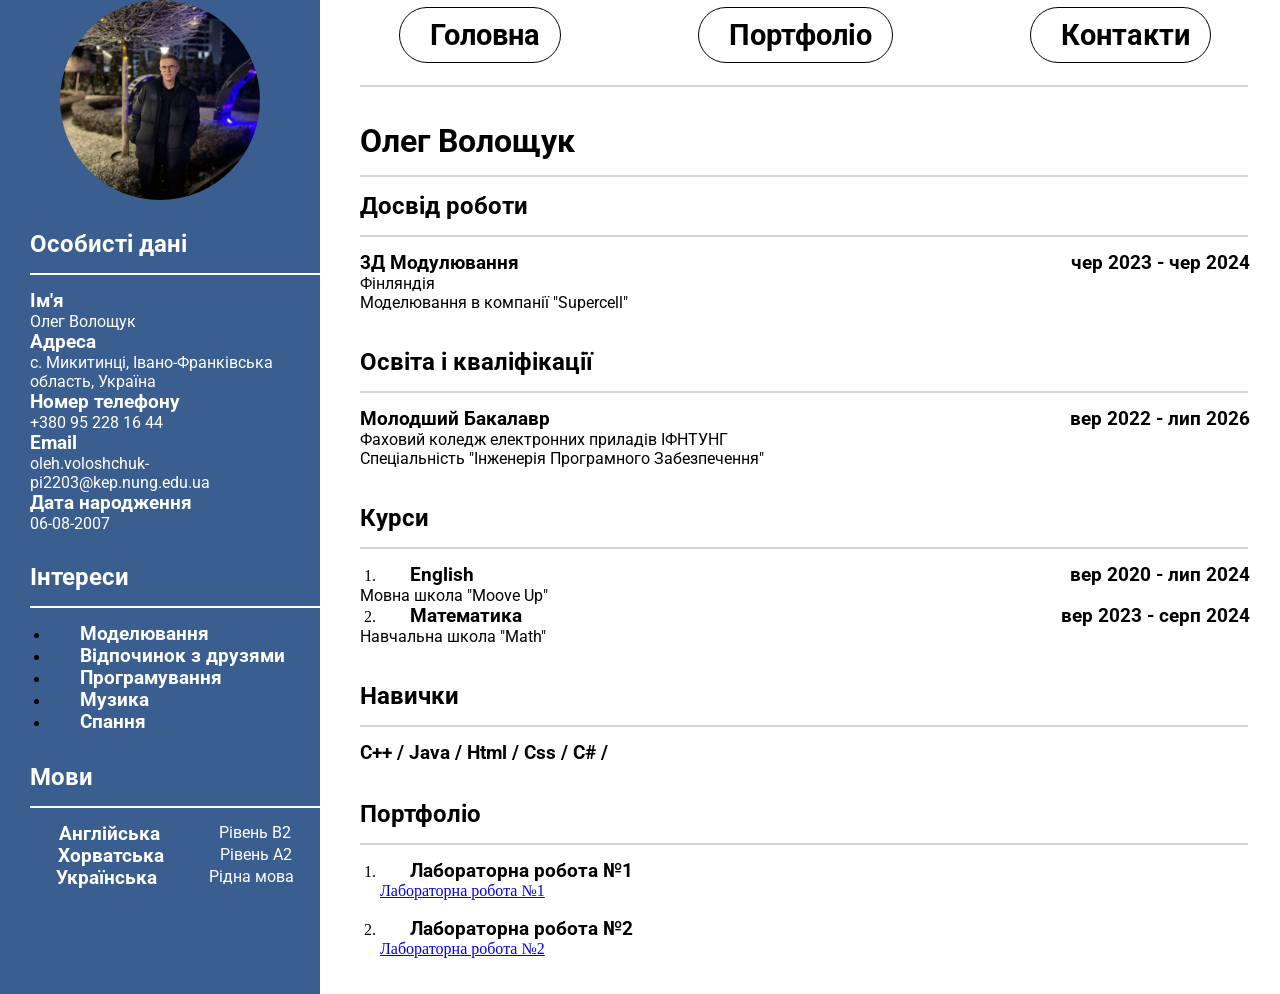
<file: index.html>
<!DOCTYPE html>
<html lang="uk">
    <head>
        <meta charset="UTF-8">
        <meta name="viewport" content="width=device-width, initial-scale=1.0">
        <link rel="stylesheet" href="style.css">
        <link rel="preconnect" href="https://fonts.googleapis.com">
        <link rel="preconnect" href="https://fonts.gstatic.com" crossorigin>
        <link href="https://fonts.googleapis.com/css2?family=Roboto:ital,wght@0,300;1,300&display=swap" rel="stylesheet">
        <title>Резюме</title>
    </head>
    <body>
        <div class="container-page">
            <div class="sidebar-left">
                <div class="photo-main">
                    <img src="me.jpg" alt="Моє фото">
                </div>
                <div class="details-info">
                    <h2 class="text-header">Особисті дані</h2>
                    <div class="separator"></div>
                    <h3>Ім'я</h3>
                    <p>Олег Волощук</p>
                    <h3>Адреса</h3>
                    <p>с. Микитинці, Івано-Франківська область, Україна</p>
                    <h3>Номер телефону</h3>
                    <p>+380 95 228 16 44</p>
                    <h3>Email</h3>
                    <p>oleh.voloshchuk-pi2203@kep.nung.edu.ua</p>
                    <h3>Дата народження</h3>
                    <p>06-08-2007</p>
                </div>
                <div class="interests-section">
                    <h2 class="text-header">Інтереси</h2>
                    <div class="separator"></div>
                    <ul>
                        <li><h3>Моделювання</h3></li>
                        <li><h3>Відпочинок з друзями</h3></li>
                        <li><h3>Програмування</h3></li>
                        <li><h3>Музика</h3></li>
                        <li><h3>Спання</h3></li>
                    </ul>
                </div>
                <div class="languages-section">
                    <h2 class="text-header">Мови</h2>
                    <div class="separator"></div>
                    <div class="lang-text-box">
                        <div class="lang-item">
                            <h3>Англійська</h3>
                            <p>Рівень B2</p>
                        </div>
                        <div class="lang-item">
                            <h3>Хорватська</h3>
                            <p>Рівень А2</p>
                        </div>
                        <div class="lang-item">
                            <h3>Українська</h3>
                            <p>Рідна мова</p>
                        </div>
                        <br>
                        <br>
                    </div>
                </div>    
            </div>
            <div class="main-content">
                <nav class="navbar">
                    <a href=""><button><h3>Головна</h3></button></a>
                    <a href=""><button><h3>Портфоліо</h3></button></a>
                    <a href=""><button><h3>Контакти</h3></button></a>
                </nav>
                <div class="separator"></div>
                <h1>Олег Волощук</h1>
                <div class="separator"></div>
                <div class="experience-section">
                    <h2>Досвід роботи</h2>
                    <div class="separator"></div>
                    <div class="exp-text">
                        <h3>3Д Модулювання</h3>
                        <h3>чер 2023 - чер 2024</h3>
                    </div>
                    <p>Фінляндія</p>
                    <p>Моделювання в компанії "Supercell"</p>
                </div>
                <br>
                <br>
                <div class="education-section">
                    <h2>Освіта і кваліфікації</h2>
                    <div class="separator"></div>
                    <div class="edu-text">
                        <h3>Молодший Бакалавр</h3>
                        <h3>вер 2022 - лип 2026</h3>
                    </div>
                    <p>Фаховий коледж електронних приладів ІФНТУНГ</p>
                    <p>Спеціальність "Інженерія Програмного Забезпечення"</p>
                </div>
                <br>
                <br>
                <div class="courses-section">
                    <h2>Курси</h2>
                    <div class="separator"></div>
                    <div class="course-text">
                        <ol>
                            <li><h3>English</h3></li>
                        </ol>
                        <h3>вер 2020 - лип 2024</h3>
                    </div>
                    <p>Мовна школа "Moove Up"</p>
                    <div class="course-text">
                        <ol start="2">
                            <li>
                                <h3>Математика</h3>
                            </li>
                        </ol>
                        <h3>вер 2023 - серп 2024</h3>
                    </div>
                    <p>Навчальна школа "Math"</p>
                </div>
                <br>
                <br>

                <div class="skills-section">
                    <h2>Навички</h2>
                    <div class="separator"></div>
                    <div class="skill-text">
                        <h3>C++ / Java / Html / Css / C# / </h3>
                    </div>
                </div>
                
                <br>
                <br>
                <div class="courses-section">
                    <h2>Портфоліо</h2>
                    <div class="separator"></div>
                    <div class="course-text">
                        <ol>
                            <li><h3>Лабораторна робота №1</h3></li>
                            <a href="LR_1.html">Лабораторна робота №1</a>
                            <br>
                            <br>
                        </ol>
                    </div>
                    <div class="course-text">
                        <ol start="2">
                            <li>
                                <h3>Лабораторна робота №2</h3>
                                <a href="index.html">Лабораторна робота №2</a>
                            </li>
                        </ol>
                    </div>
                </div>
                <br>
                <br>
            </div>
        </div>
    </body>
</html>
</file>
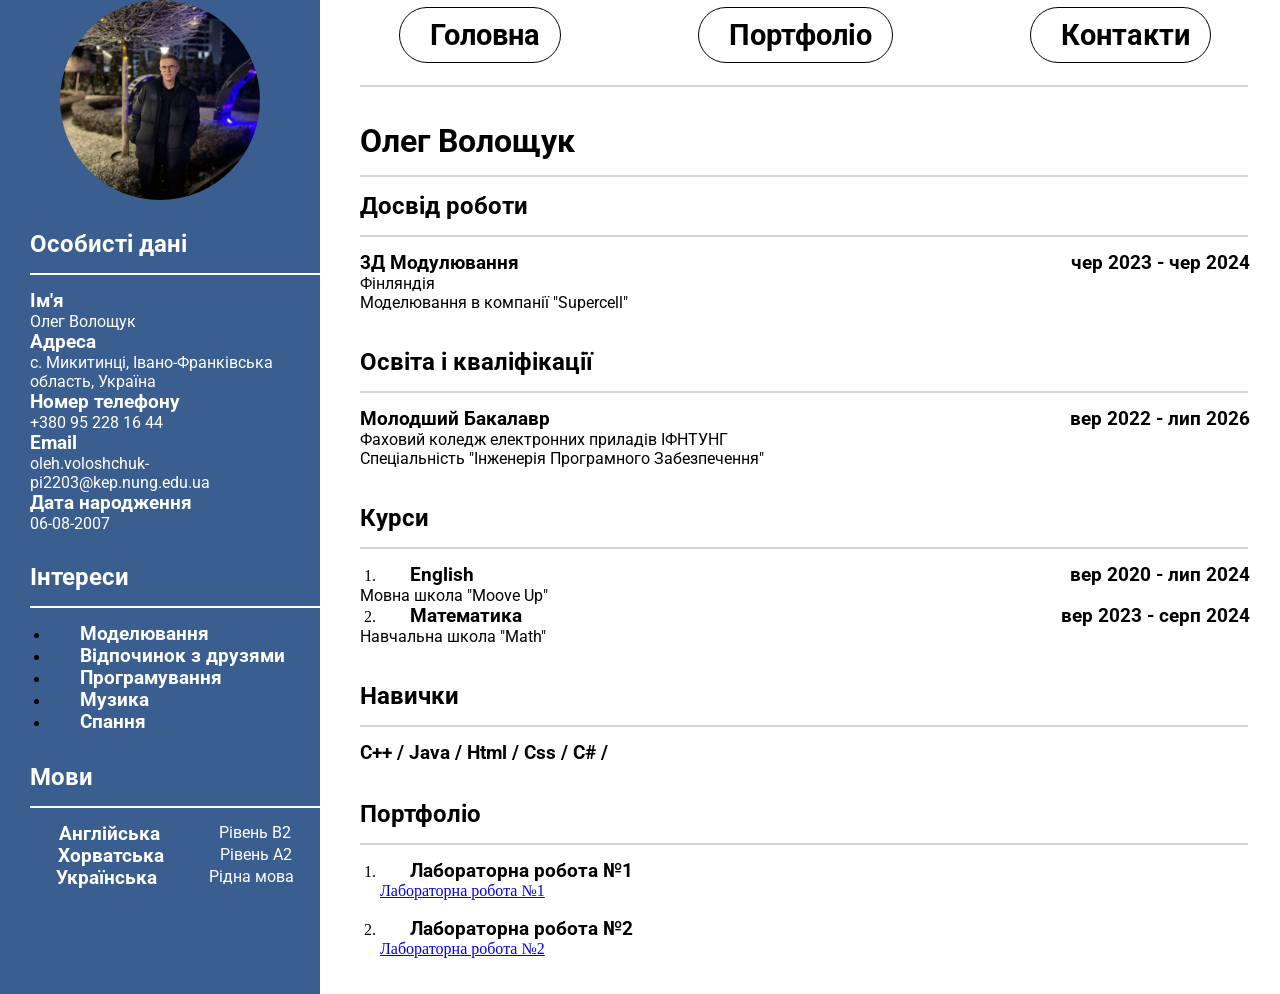
<file: LR_2/index.html>
<!DOCTYPE html>
<html lang="uk">
    <head>
        <meta charset="UTF-8">
        <meta name="viewport" content="width=device-width, initial-scale=1.0">
        <link rel="stylesheet" href="style.css">
        <link rel="preconnect" href="https://fonts.googleapis.com">
        <link rel="preconnect" href="https://fonts.gstatic.com" crossorigin>
        <link href="https://fonts.googleapis.com/css2?family=Roboto:ital,wght@0,300;1,300&display=swap" rel="stylesheet">
        <title>Резюме</title>
    </head>
    <body>
        <div class="container-page">
            <div class="sidebar-left">
                <div class="photo-main">
                    <img src="me.jpg" alt="Моє фото">
                </div>
                <div class="details-info">
                    <h2 class="text-header">Особисті дані</h2>
                    <div class="separator"></div>
                    <h3>Ім'я</h3>
                    <p>Олег Волощук</p>
                    <h3>Адреса</h3>
                    <p>с. Микитинці, Івано-Франківська область, Україна</p>
                    <h3>Номер телефону</h3>
                    <p>+380 95 228 16 44</p>
                    <h3>Email</h3>
                    <p>oleh.voloshchuk-pi2203@kep.nung.edu.ua</p>
                    <h3>Дата народження</h3>
                    <p>06-08-2007</p>
                </div>
                <div class="interests-section">
                    <h2 class="text-header">Інтереси</h2>
                    <div class="separator"></div>
                    <ul>
                        <li><h3>Моделювання</h3></li>
                        <li><h3>Відпочинок з друзями</h3></li>
                        <li><h3>Програмування</h3></li>
                        <li><h3>Музика</h3></li>
                        <li><h3>Спання</h3></li>
                    </ul>
                </div>
                <div class="languages-section">
                    <h2 class="text-header">Мови</h2>
                    <div class="separator"></div>
                    <div class="lang-text-box">
                        <div class="lang-item">
                            <h3>Англійська</h3>
                            <p>Рівень B2</p>
                        </div>
                        <div class="lang-item">
                            <h3>Хорватська</h3>
                            <p>Рівень А2</p>
                        </div>
                        <div class="lang-item">
                            <h3>Українська</h3>
                            <p>Рідна мова</p>
                        </div>
                        <br>
                        <br>
                    </div>
                </div>    
            </div>
            <div class="main-content">
                <nav class="navbar">
                    <a href=""><button><h3>Головна</h3></button></a>
                    <a href=""><button><h3>Портфоліо</h3></button></a>
                    <a href=""><button><h3>Контакти</h3></button></a>
                </nav>
                <div class="separator"></div>
                <h1>Олег Волощук</h1>
                <div class="separator"></div>
                <div class="experience-section">
                    <h2>Досвід роботи</h2>
                    <div class="separator"></div>
                    <div class="exp-text">
                        <h3>3Д Модулювання</h3>
                        <h3>чер 2023 - чер 2024</h3>
                    </div>
                    <p>Фінляндія</p>
                    <p>Моделювання в компанії "Supercell"</p>
                </div>
                <br>
                <br>
                <div class="education-section">
                    <h2>Освіта і кваліфікації</h2>
                    <div class="separator"></div>
                    <div class="edu-text">
                        <h3>Молодший Бакалавр</h3>
                        <h3>вер 2022 - лип 2026</h3>
                    </div>
                    <p>Фаховий коледж електронних приладів ІФНТУНГ</p>
                    <p>Спеціальність "Інженерія Програмного Забезпечення"</p>
                </div>
                <br>
                <br>
                <div class="courses-section">
                    <h2>Курси</h2>
                    <div class="separator"></div>
                    <div class="course-text">
                        <ol>
                            <li><h3>English</h3></li>
                        </ol>
                        <h3>вер 2020 - лип 2024</h3>
                    </div>
                    <p>Мовна школа "Moove Up"</p>
                    <div class="course-text">
                        <ol start="2">
                            <li>
                                <h3>Математика</h3>
                            </li>
                        </ol>
                        <h3>вер 2023 - серп 2024</h3>
                    </div>
                    <p>Навчальна школа "Math"</p>
                </div>
                <br>
                <br>

                <div class="skills-section">
                    <h2>Навички</h2>
                    <div class="separator"></div>
                    <div class="skill-text">
                        <h3>C++ / Java / Html / Css / C# / </h3>
                    </div>
                </div>
                
                <br>
                <br>
                <div class="courses-section">
                    <h2>Портфоліо</h2>
                    <div class="separator"></div>
                    <div class="course-text">
                        <ol>
                            <li><h3>Лабораторна робота №1</h3></li>
                            <a href="C:\Users\HP\Desktop\Коледж\Програмування в Інтернет\LR_1">Лабораторна робота №1</a>
                            <br>
                            <br>
                        </ol>
                    </div>
                    <div class="course-text">
                        <ol start="2">
                            <li>
                                <h3>Лабораторна робота №2</h3>
                                <a href="LR_1/LR_1.html">Лабораторна робота №2</a>
                            </li>
                        </ol>
                    </div>
                </div>
                <br>
                <br>
            </div>
        </div>
    </body>
</html>
</file>
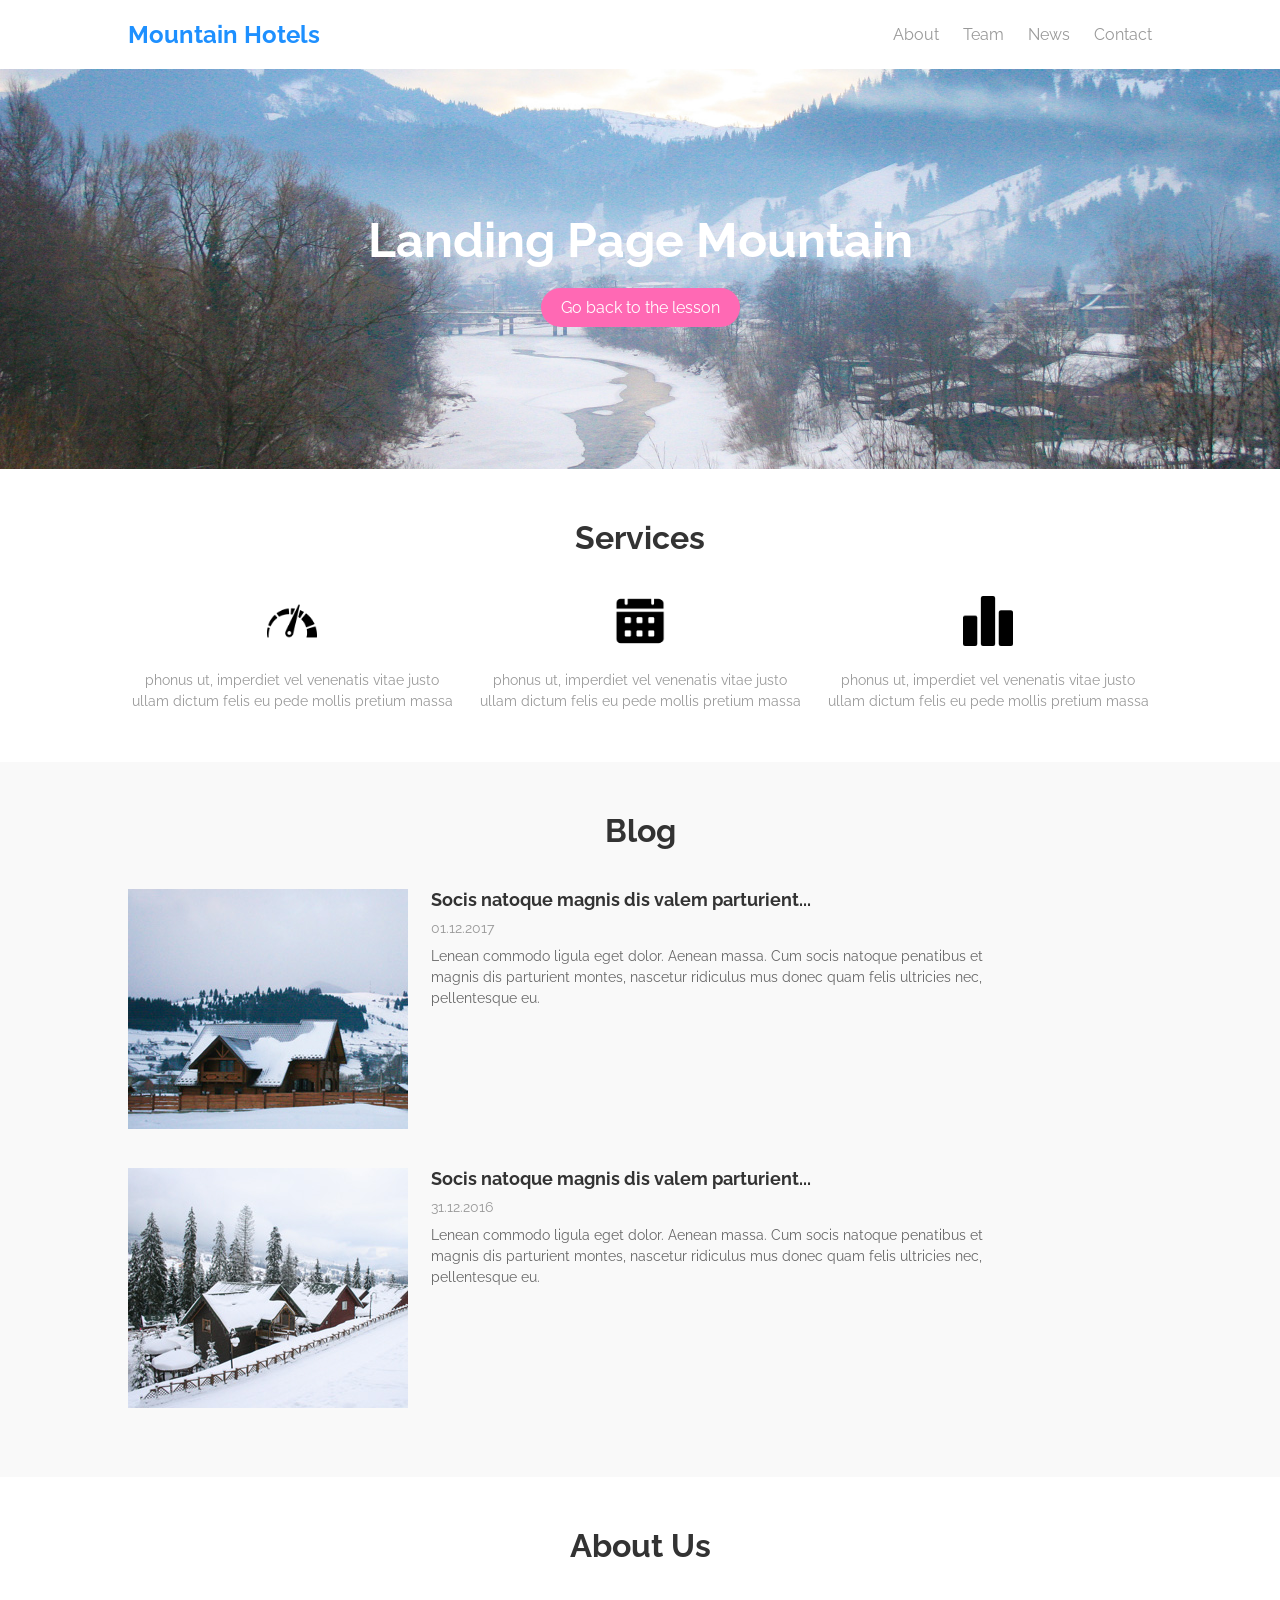
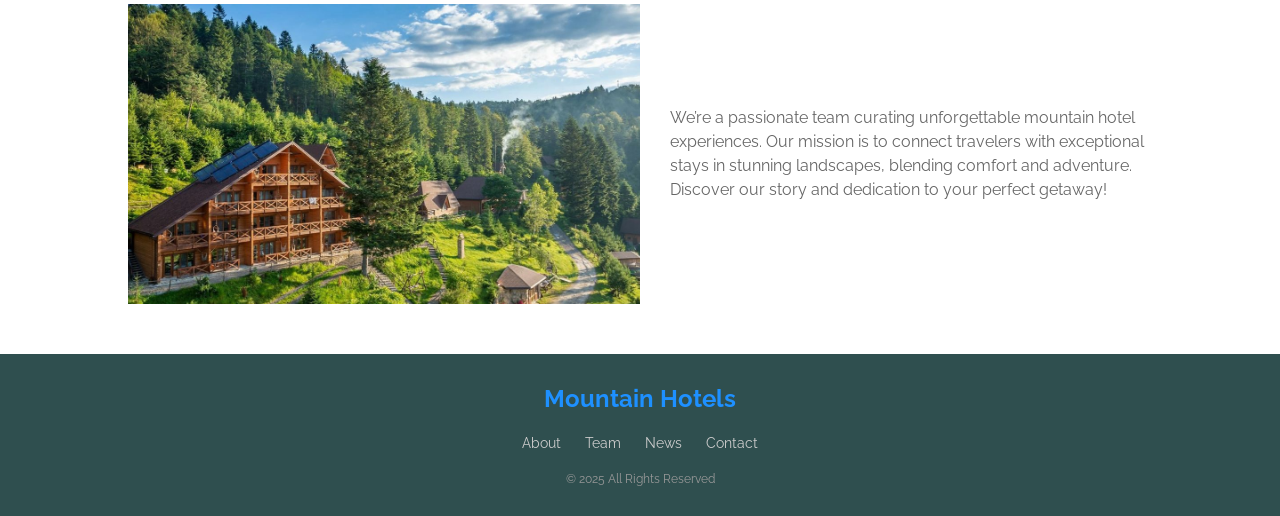
<file: LR_9/index.html>
<!DOCTYPE html>
<html lang="en">
    <head>
        <meta charset="UTF-8">
        <meta name="viewport" content="width=device-width, initial-scale=1.0">
        <title>Mountain Hotels</title>
        <link href="https://fonts.googleapis.com/css2?family=Raleway:wght@400;700&display=swap" rel="stylesheet">
        <link rel="stylesheet" href="css/style.css">
    </head>
    <body>
        <header class="container">
            <div class="logo">Mountain Hotels</div>
            <nav>
                <a href="#">About</a>
                <a href="#">Team</a>
                <a href="#">News</a>
                <a href="#">Contact</a>
            </nav>
        </header>
        <section class="hero">
            <h1>Landing Page Mountain</h1>
            <a href="#" class="btn">Go back to the lesson</a>
        </section>
        <section class="services">
            <div class="container">
                <h2>Services</h2>
                <div class="service-grid">
                    <div class="service-item">
                        <img src="img/speedometer.png" alt="Service Icon 1">
                        <p>phonus ut, imperdiet vel venenatis vitae justo ullam dictum felis eu pede mollis pretium massa</p>
                    </div>
                    <div class="service-item">
                        <img src="img/calendar.png" alt="Service Icon 2">
                        <p>phonus ut, imperdiet vel venenatis vitae justo ullam dictum felis eu pede mollis pretium massa</p>
                    </div>
                    <div class="service-item">
                        <img src="img/statistics.png" alt="Service Icon 3">
                        <p>phonus ut, imperdiet vel venenatis vitae justo ullam dictum felis eu pede mollis pretium massa</p>
                    </div>
                </div>
            </div>
        </section>
        <section class="blog">
            <div class="container">
                <h2>Blog</h2>
                <div class="blog-grid">
                    <div class="blog-post">
                        <div class="blog-img">
                            <img src="img/img1.jpg" alt="Blog Image 1">
                        </div>
                        <div class="blog-txt">
                        <h3>Socis natoque magnis dis valem parturient...</h3>
                        <div class="date">01.12.2017</div>
                        <p>Lenean commodo ligula eget dolor. Aenean massa. Cum socis natoque penatibus et magnis dis parturient montes, nascetur ridiculus mus donec quam felis ultricies nec, pellentesque eu.</p>
                        </div>
                    </div>
                    <div class="blog-post">
                        <div class="blog-img">
                            <img src="img/img2.jpg" alt="Blog Image 2">
                        </div>
                        <div class="blog-txt">
                        <h3>Socis natoque magnis dis valem parturient...</h3>
                        <div class="date">31.12.2016</div>
                        <p>Lenean commodo ligula eget dolor. Aenean massa. Cum socis natoque penatibus et magnis dis parturient montes, nascetur ridiculus mus donec quam felis ultricies nec, pellentesque eu.</p>
                        </div>
                    </div>
                </div>
            </div>
        </section>
        <section class="about" id="about">
            <div class="container">
                <h2>About Us</h2>
                <div class="about-content">
                    <img src="img/about.jpeg" alt="About Us Image">
                    <p>We’re a passionate team curating unforgettable mountain hotel experiences. Our mission is to connect travelers with exceptional stays in stunning landscapes, blending comfort and adventure. Discover our story and dedication to your perfect getaway!</p>
                </div>
            </div>
        </section>
        <footer>
            <div class="container">
                <div class="logo">Mountain Hotels</div>
                <div>
                    <a href="#">About</a>
                    <a href="#">Team</a>
                    <a href="#">News</a>
                    <a href="#">Contact</a>
                </div>
                <p>&copy; 2025 All Rights Reserved</p>
            </div>
        </footer>
    </body>
</html>
</file>
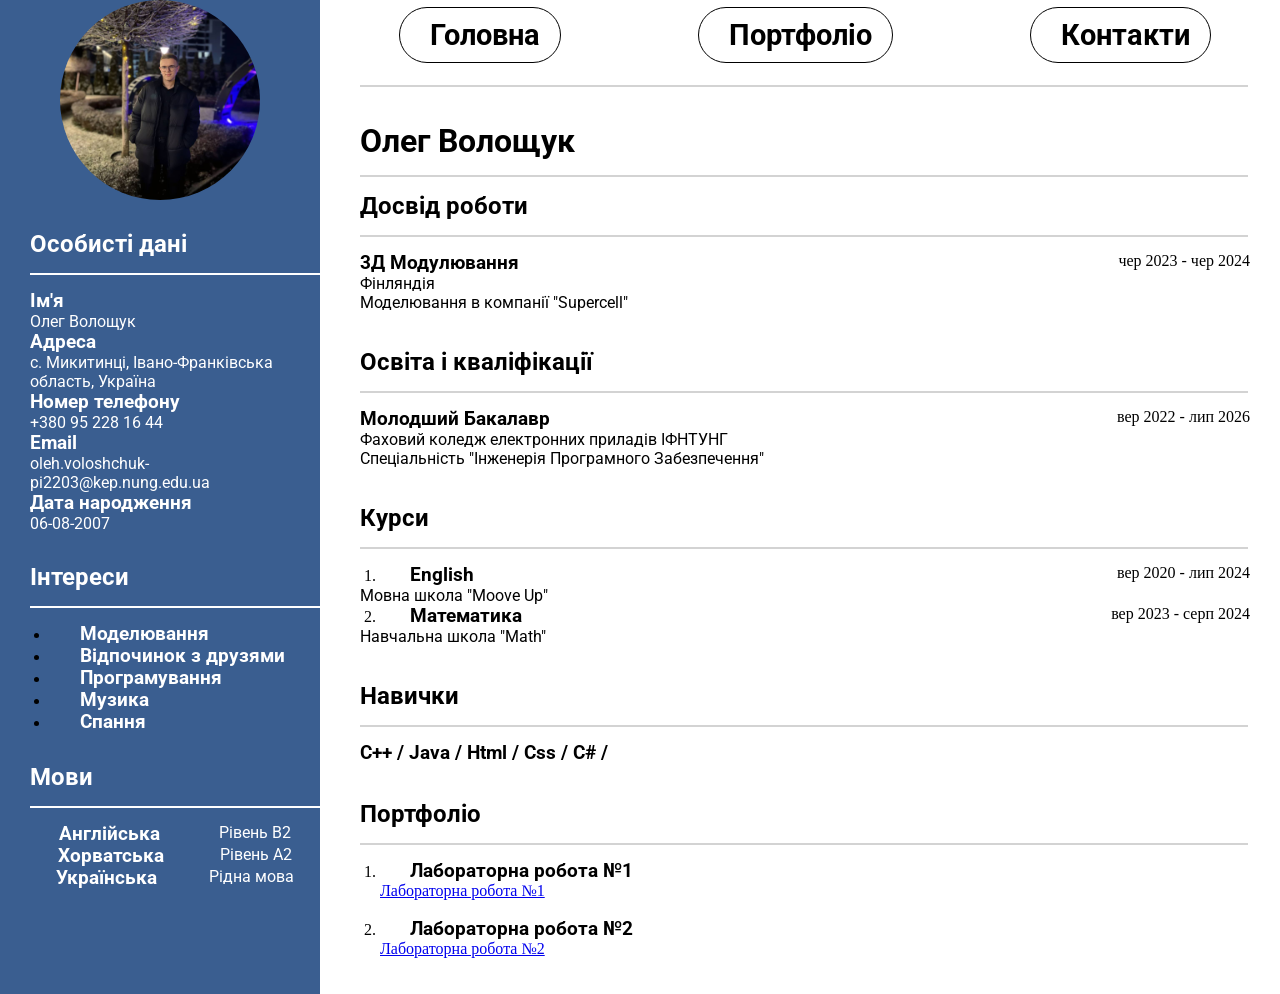
<file: PR_1/index.html>
<!DOCTYPE html>
<html lang="uk">
    <head>
        <meta charset="UTF-8">
        <meta name="viewport" content="width=device-width, initial-scale=1.0">
        <link rel="stylesheet" href="style.css">
        <link rel="preconnect" href="https://fonts.googleapis.com">
        <link rel="preconnect" href="https://fonts.gstatic.com" crossorigin>
        <link href="https://fonts.googleapis.com/css2?family=Roboto:ital,wght@0,300;1,300&display=swap" rel="stylesheet">
        <title>Резюме</title>
    </head>
    <body>
        <div class="container-page">
            <aside class="sidebar-left">
                <figure class="photo-main">
                    <img src="me.jpg" alt="Моє фото">
                </figure>
                <section class="details-info">
                    <h2 class="text-header">Особисті дані</h2>
                    <div class="separator"></div>
                    <h3>Ім'я</h3>
                    <p>Олег Волощук</p>
                    <h3>Адреса</h3>
                    <p>с. Микитинці, Івано-Франківська область, Україна</p>
                    <h3>Номер телефону</h3>
                    <p>+380 95 228 16 44</p>
                    <h3>Email</h3>
                    <p>oleh.voloshchuk-pi2203@kep.nung.edu.ua</p>
                    <h3>Дата народження</h3>
                    <p>06-08-2007</p>
                </section>
                <section class="interests-section">
                    <h2 class="text-header">Інтереси</h2>
                    <div class="separator"></div>
                    <ul>
                        <li><h3>Моделювання</h3></li>
                        <li><h3>Відпочинок з друзями</h3></li>
                        <li><h3>Програмування</h3></li>
                        <li><h3>Музика</h3></li>
                        <li><h3>Спання</h3></li>
                    </ul>
                </section>
                <section class="languages-section">
                    <h2 class="text-header">Мови</h2>
                    <div class="separator"></div>
                    <div class="lang-text-box">
                        <div class="lang-item">
                            <h3>Англійська</h3>
                            <p>Рівень B2</p>
                        </div>
                        <div class="lang-item">
                            <h3>Хорватська</h3>
                            <p>Рівень А2</p>
                        </div>
                        <div class="lang-item">
                            <h3>Українська</h3>
                            <p>Рідна мова</p>
                        </div>
                        <br>
                        <br>
                    </div>
                </section>    
            </aside>
            <main class="main-content">
                <nav class="navbar">
                    <a href=""><button><h3>Головна</h3></button></a>
                    <a href=""><button><h3>Портфоліо</h3></button></a>
                    <a href=""><button><h3>Контакти</h3></button></a>
                </nav>
                <div class="separator"></div>
                <header>
                    <h1>Олег Волощук</h1>
                </header>
                <div class="separator"></div>
                <section class="experience-section">
                    <h2>Досвід роботи</h2>
                    <div class="separator"></div>
                    <article class="exp-text">
                        <h3>3Д Модулювання</h3>
                        <time>чер 2023 - чер 2024</time>
                    </article>
                    <p>Фінляндія</p>
                    <p>Моделювання в компанії "Supercell"</p>
                </section>
                <br>
                <br>
                <section class="education-section">
                    <h2>Освіта і кваліфікації</h2>
                    <div class="separator"></div>
                    <article class="edu-text">
                        <h3>Молодший Бакалавр</h3>
                        <time>вер 2022 - лип 2026</time>
                    </article>
                    <p>Фаховий коледж електронних приладів ІФНТУНГ</p>
                    <p>Спеціальність "Інженерія Програмного Забезпечення"</p>
                </section>
                <br>
                <br>
                <section class="courses-section">
                    <h2>Курси</h2>
                    <div class="separator"></div>
                    <article class="course-text">
                        <ol>
                            <li><h3>English</h3></li>
                        </ol>
                        <time>вер 2020 - лип 2024</time>
                    </article>
                    <p>Мовна школа "Moove Up"</p>
                    <article class="course-text">
                        <ol start="2">
                            <li><h3>Математика</h3></li>
                        </ol>
                        <time>вер 2023 - серп 2024</time>
                    </article>
                    <p>Навчальна школа "Math"</p>
                </section>
                <br>
                <br>
                <section class="skills-section">
                    <h2>Навички</h2>
                    <div class="separator"></div>
                    <div class="skill-text">
                        <h3>C++ / Java / Html / Css / C# / </h3>
                    </div>
                </section>
                <br>
                <br>
                <section class="courses-section">
                    <h2>Портфоліо</h2>
                    <div class="separator"></div>
                    <article class="course-text">
                        <ol>
                            <li><h3>Лабораторна робота №1</h3></li>
                            <a href="LR_1.html">Лабораторна робота №1</a>
                            <br>
                            <br>
                        </ol>
                    </article>
                    <article class="course-text">
                        <ol start="2">
                            <li><h3>Лабораторна робота №2</h3></li>
                            <a href="index.html">Лабораторна робота №2</a>
                        </ol>
                    </article>
                </section>
                <br>
                <br>
            </main>
        </div>
    </body>
</html>
</file>
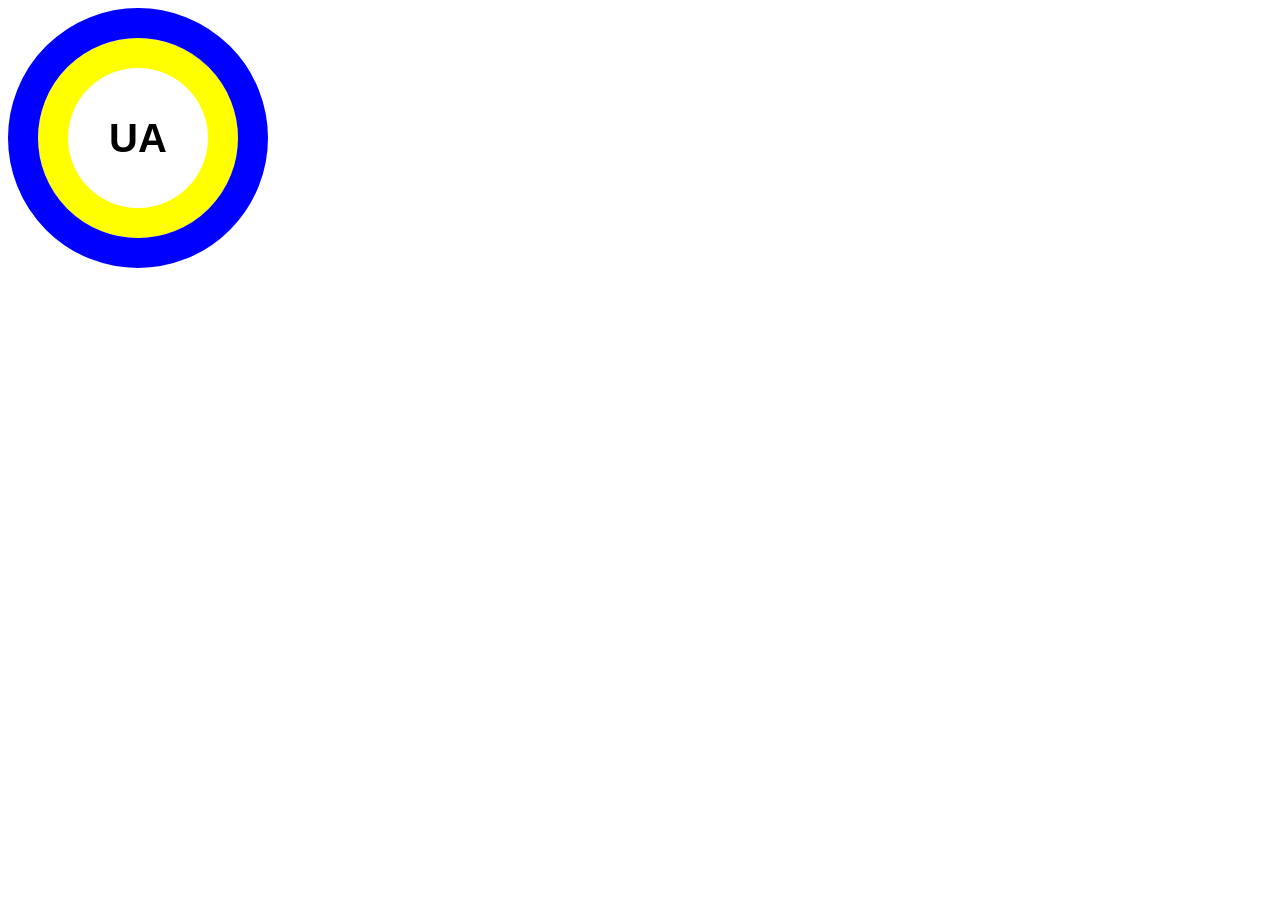
<file: PR_4/index.html>
<!DOCTYPE html>
<html lang="uk">
<head>
    <meta charset="UTF-8">
    <meta name="viewport" content="width=device-width, initial-scale=1.0">
    <link rel="stylesheet" href="css/style.css">
    <title>PR 4</title>
</head>
<body>
    <div class="circle">UA</div>
</body>
</html>
</file>
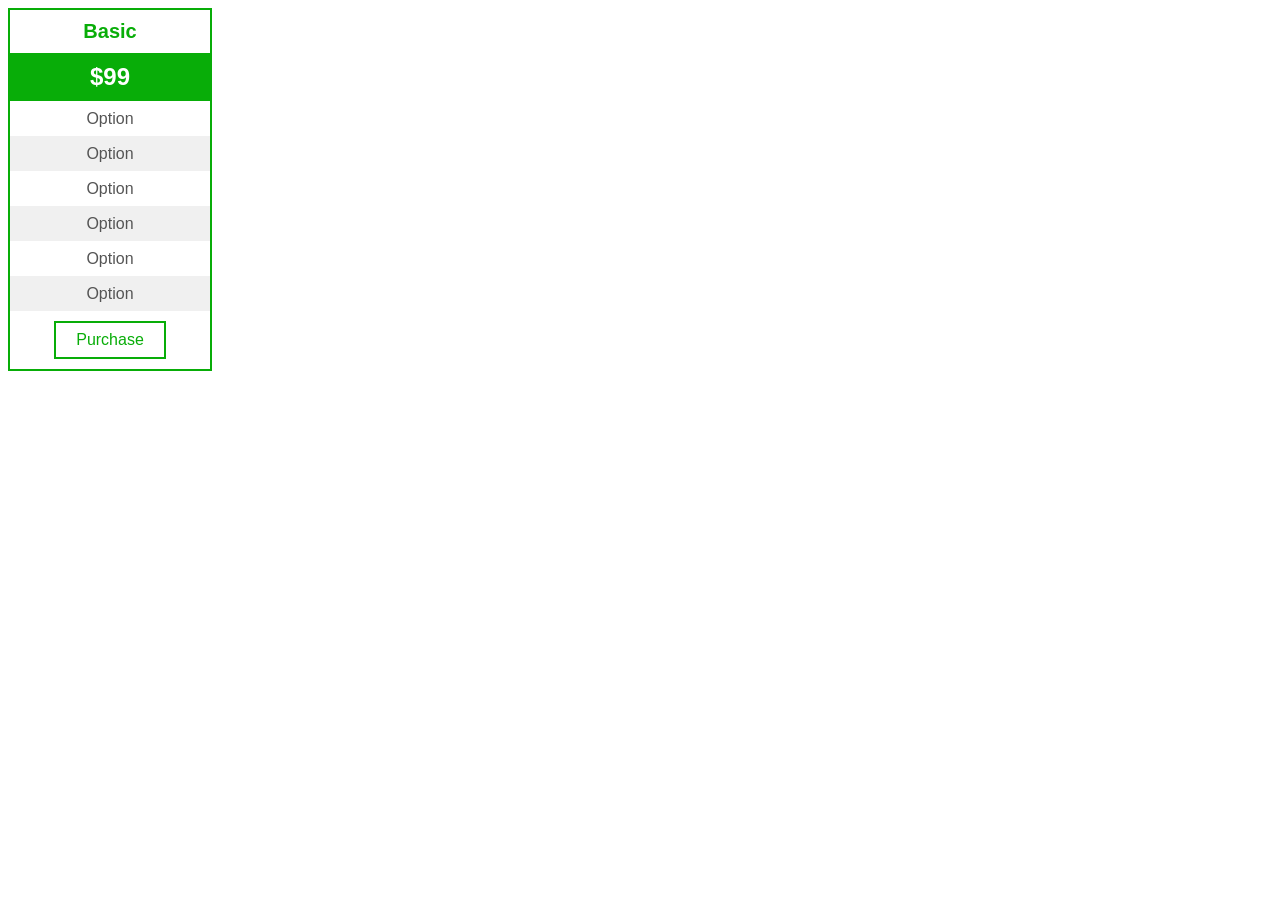
<file: LR_5/task0/index.html>
<!DOCTYPE html>
<html lang="en">
<head>
    <meta charset="UTF-8">
    <meta name="viewport" content="width=device-width, initial-scale=1.0">
    <link rel="stylesheet" href="../css/style.css">
    <title>Task_0</title>
</head>
<body>
    <div class="container">
        <div class="header">Basic</div>
        <div class="price">$99</div>
        <ul class="options">
            <li>Option</li>
            <li>Option</li>
            <li>Option</li>
            <li>Option</li>
            <li>Option</li>
            <li>Option</li>
        </ul>
        <button>Purchase</button>
    </div>
</body>
</html>
</file>
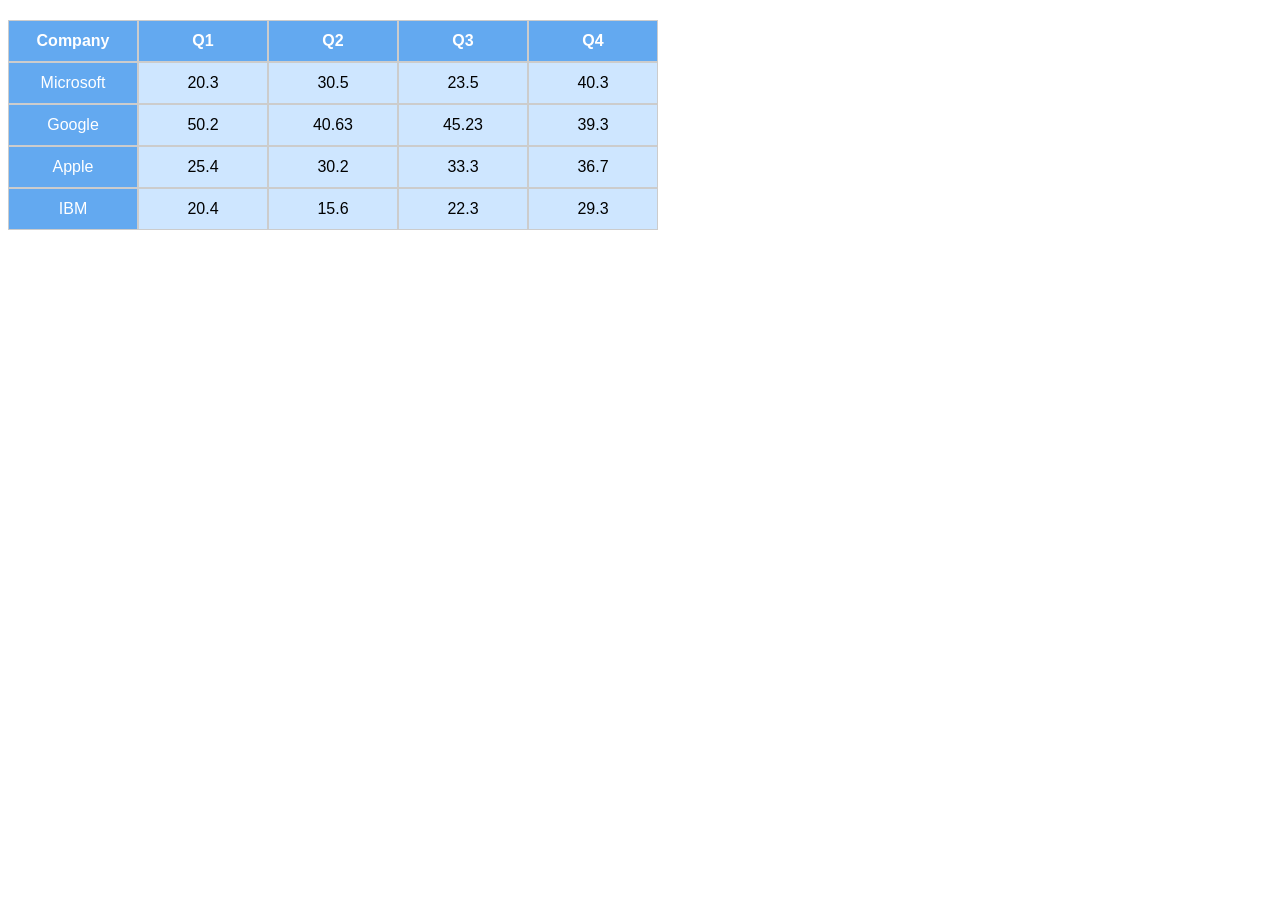
<file: LR_5/task1/index.html>
<!DOCTYPE html>
<html lang="en">
<head>
    <meta charset="UTF-8">
    <meta name="viewport" content="width=device-width, initial-scale=1.0">
    <link rel="stylesheet" href="../css/t1.css">
    <title>Task 1</title>
</head>
<body>
    <!-- <table>
        <tr>
            <th>Company</th>
            <th>Q1</th>
            <th>Q2</th>
            <th>Q3</th>
            <th>Q4</th>
        </tr>
        <tr>
            <td>Microsoft</td>
            <td>20.3</td>
            <td>30.5</td>
            <td>23.5</td>
            <td>40.3</td>
        </tr>
        <tr>
            <td>Google</td>
            <td>50.2</td>
            <td>40.63</td>
            <td>45.23</td>
            <td>39.3</td>
        </tr>
        <tr>
            <td>Apple</td>
            <td>25.4</td>
            <td>30.2</td>
            <td>33.3</td>
            <td>36.7</td>
        </tr>
        <tr>
            <td>IBM</td>
            <td>20.4</td>
            <td>15.6</td>
            <td>22.3</td>
            <td>29.3</td>
        </tr>
    </table> -->
    <div class="table-container">
        <div class="row header">
            <div class="cell">Company</div>
            <div class="cell">Q1</div>
            <div class="cell">Q2</div>
            <div class="cell">Q3</div>
            <div class="cell">Q4</div>
        </div>
        <div class="row">
            <div class="cell">Microsoft</div>
            <div class="cell">20.3</div>
            <div class="cell">30.5</div>
            <div class="cell">23.5</div>
            <div class="cell">40.3</div>
        </div>
        <div class="row">
            <div class="cell">Google</div>
            <div class="cell">50.2</div>
            <div class="cell">40.63</div>
            <div class="cell">45.23</div>
            <div class="cell">39.3</div>
        </div>
        <div class="row">
            <div class="cell">Apple</div>
            <div class="cell">25.4</div>
            <div class="cell">30.2</div>
            <div class="cell">33.3</div>
            <div class="cell">36.7</div>
        </div>
        <div class="row">
            <div class="cell">IBM</div>
            <div class="cell">20.4</div>
            <div class="cell">15.6</div>
            <div class="cell">22.3</div>
            <div class="cell">29.3</div>
        </div>
        <br>
</body>
</html>
</file>
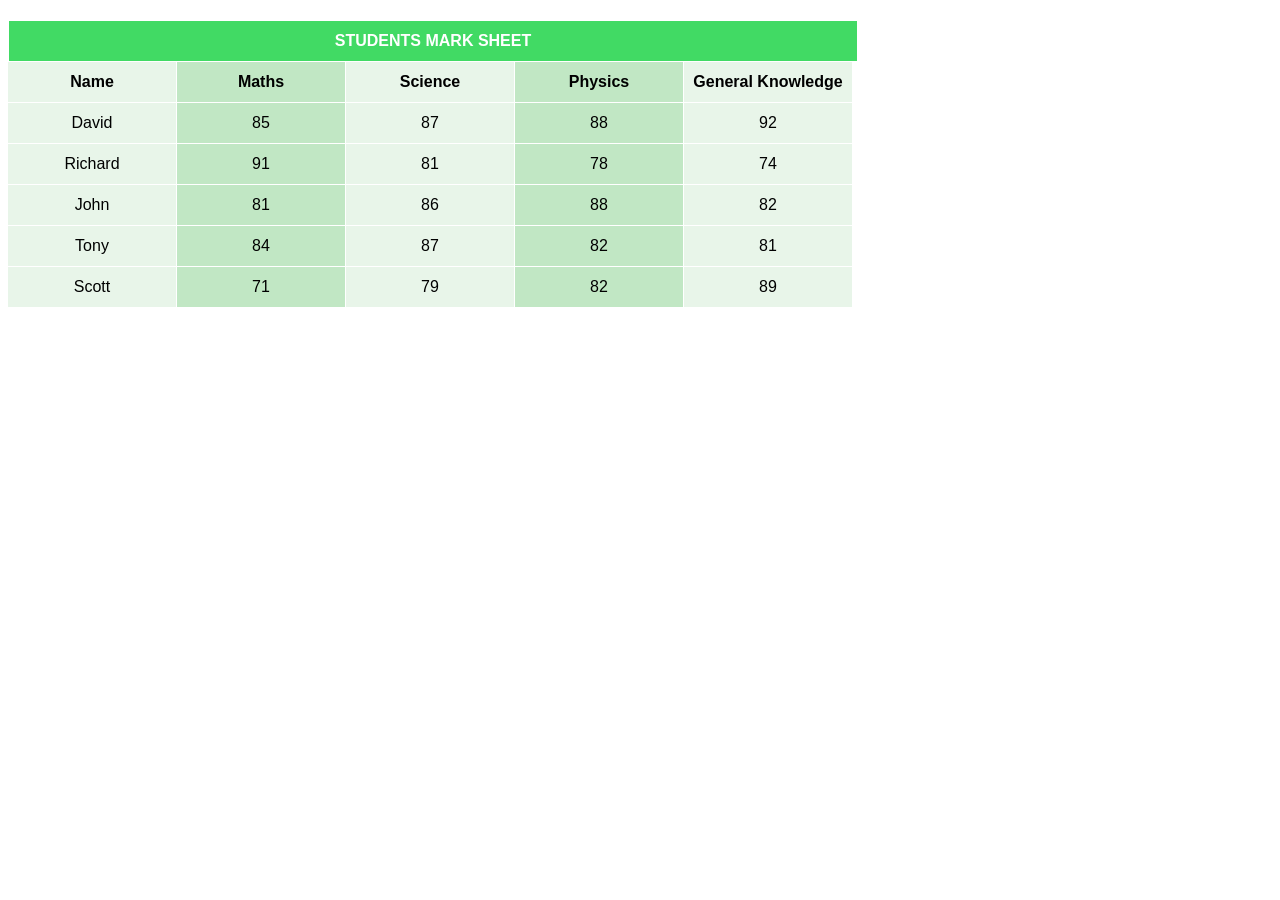
<file: LR_5/task2/index.html>
<!DOCTYPE html>
<html lang="en">
<head>
    <meta charset="UTF-8">
    <meta name="viewport" content="width=device-width, initial-scale=1.0">
    <link rel="stylesheet" href="../css/t2.css">
    <title>Task2</title>
</head>
<body>
    <!-- <table>
        <tr>
            <th colspan="5">STUDENTS MARK SHEET</th>
        </tr>
        <tr>
            <th class="name">Name</th>
            <th>Maths</th>
            <th>Science</th>
            <th>Physics</th>
            <th>General Knowledge</th>
        </tr>
        <tr>
            <td>David</td>
            <td>85</td>
            <td>87</td>
            <td>88</td>
            <td>92</td>
        </tr>
        <tr>
            <td>Richard</td>
            <td>91</td>
            <td>81</td>
            <td>78</td>
            <td>74</td>
        </tr>
        <tr>
            <td>John</td>
            <td>81</td>
            <td>86</td>
            <td>88</td>
            <td>82</td>
        </tr>
        <tr>
            <td>Tony</td>
            <td>84</td>
            <td>87</td>
            <td>82</td>
            <td>81</td>
        </tr>
        <tr>
            <td>Scott</td>
            <td>71</td>
            <td>79</td>
            <td>82</td>
            <td>89</td>
        </tr>
    </table> -->

    <div class="table-container">
        <div class="row header-row">
            <div class="cell">STUDENTS MARK SHEET</div>
        </div>
        <div class="row subheader">
            <div class="cell">Name</div>
            <div class="cell">Maths</div>
            <div class="cell">Science</div>
            <div class="cell">Physics</div>
            <div class="cell">General Knowledge</div>
        </div>
        <div class="row">
            <div class="cell">David</div>
            <div class="cell">85</div>
            <div class="cell">87</div>
            <div class="cell">88</div>
            <div class="cell">92</div>
        </div>
        <div class="row">
            <div class="cell">Richard</div>
            <div class="cell">91</div>
            <div class="cell">81</div>
            <div class="cell">78</div>
            <div class="cell">74</div>
        </div>
        <div class="row">
            <div class="cell">John</div>
            <div class="cell">81</div>
            <div class="cell">86</div>
            <div class="cell">88</div>
            <div class="cell">82</div>
        </div>
        <div class="row">
            <div class="cell">Tony</div>
            <div class="cell">84</div>
            <div class="cell">87</div>
            <div class="cell">82</div>
            <div class="cell">81</div>
        </div>
        <div class="row">
            <div class="cell">Scott</div>
            <div class="cell">71</div>
            <div class="cell">79</div>
            <div class="cell">82</div>
            <div class="cell">89</div>
        </div>
    </div>
    <br>
</body>
</html>
</file>
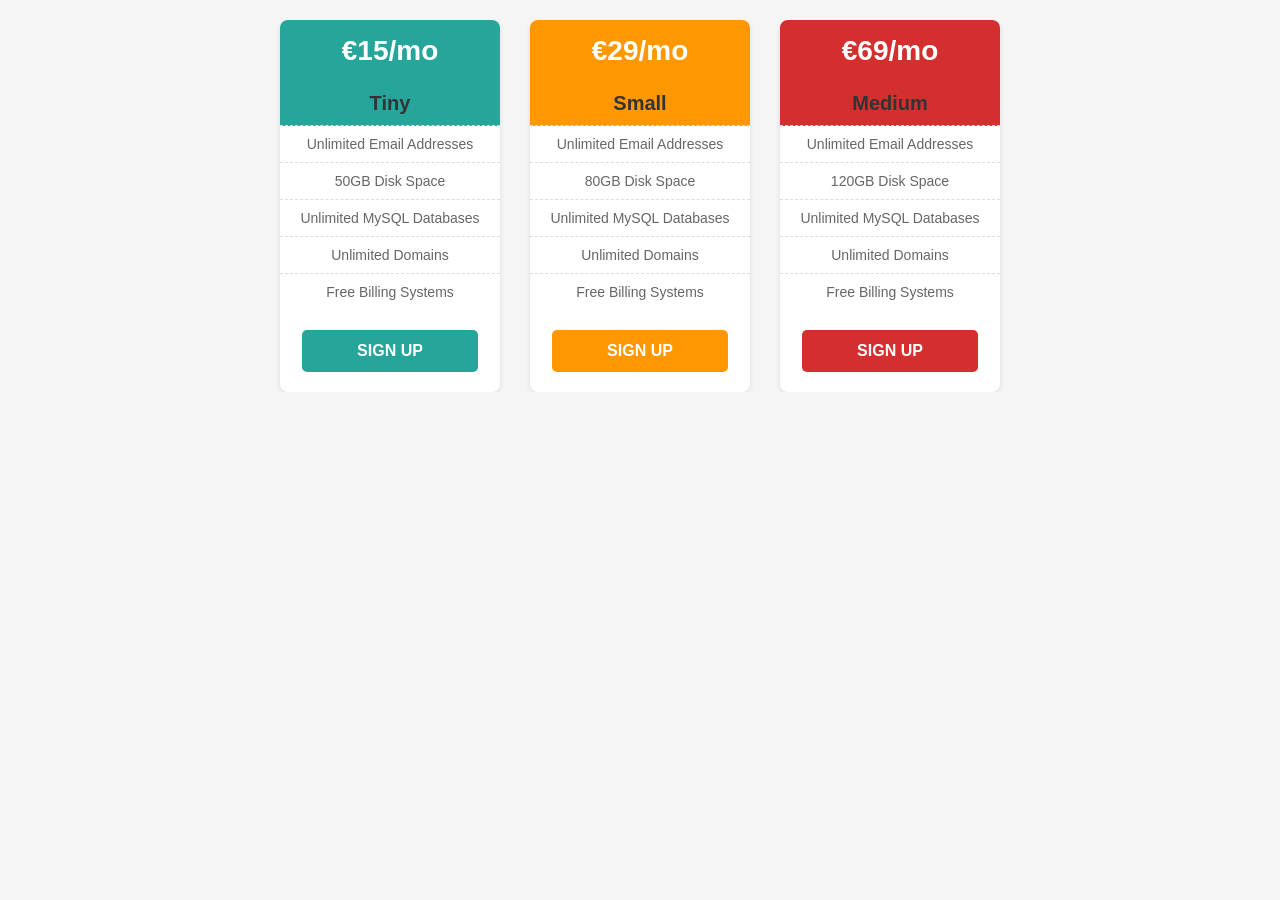
<file: LR_5/task3/index.html>
<!DOCTYPE html>
<html lang="uk">
<head>
    <meta charset="UTF-8">
    <meta name="viewport" content="width=device-width, initial-scale=1.0">
    <title>Task 3</title>
    <link rel="stylesheet" href="../css/t3.css">
</head>
<body>
    <div class="container">
        <table class="plan tiny">
            <tr>
                <td class="header">€15/mo</td>
            </tr>
            <tr>
                <td class="title">Tiny</td>
            </tr>
            <tr>
                <td class="feature">Unlimited Email Addresses</td>
            </tr>
            <tr>
                <td class="feature">50GB Disk Space</td>
            </tr>
            <tr>
                <td class="feature">Unlimited MySQL Databases</td>
            </tr>
            <tr>
                <td class="feature">Unlimited Domains</td>
            </tr>
            <tr>
                <td class="feature">Free Billing Systems</td>
            </tr>
            <tr>
                <td class="button-cell"><button class="sign-up-btn">SIGN UP</button></td>
            </tr>
        </table>

        <table class="plan small">
            <tr>
                <td class="header">€29/mo</td>
            </tr>
            <tr>
                <td class="title">Small</td>
            </tr>
            <tr>
                <td class="feature">Unlimited Email Addresses</td>
            </tr>
            <tr>
                <td class="feature">80GB Disk Space</td>
            </tr>
            <tr>
                <td class="feature">Unlimited MySQL Databases</td>
            </tr>
            <tr>
                <td class="feature">Unlimited Domains</td>
            </tr>
            <tr>
                <td class="feature">Free Billing Systems</td>
            </tr>
            <tr>
                <td class="button-cell"><button class="sign-up-btn">SIGN UP</button></td>
            </tr>
        </table>

        <table class="plan medium">
            <tr>
                <td class="header">€69/mo</td>
            </tr>
            <tr>
                <td class="title">Medium</td>
            </tr>
            <tr>
                <td class="feature">Unlimited Email Addresses</td>
            </tr>
            <tr>
                <td class="feature">120GB Disk Space</td>
            </tr>
            <tr>
                <td class="feature">Unlimited MySQL Databases</td>
            </tr>
            <tr>
                <td class="feature">Unlimited Domains</td>
            </tr>
            <tr>
                <td class="feature">Free Billing Systems</td>
            </tr>
            <tr>
                <td class="button-cell"><button class="sign-up-btn">SIGN UP</button></td>
            </tr>
        </table>
    </div>
</body>
</html>
</file>
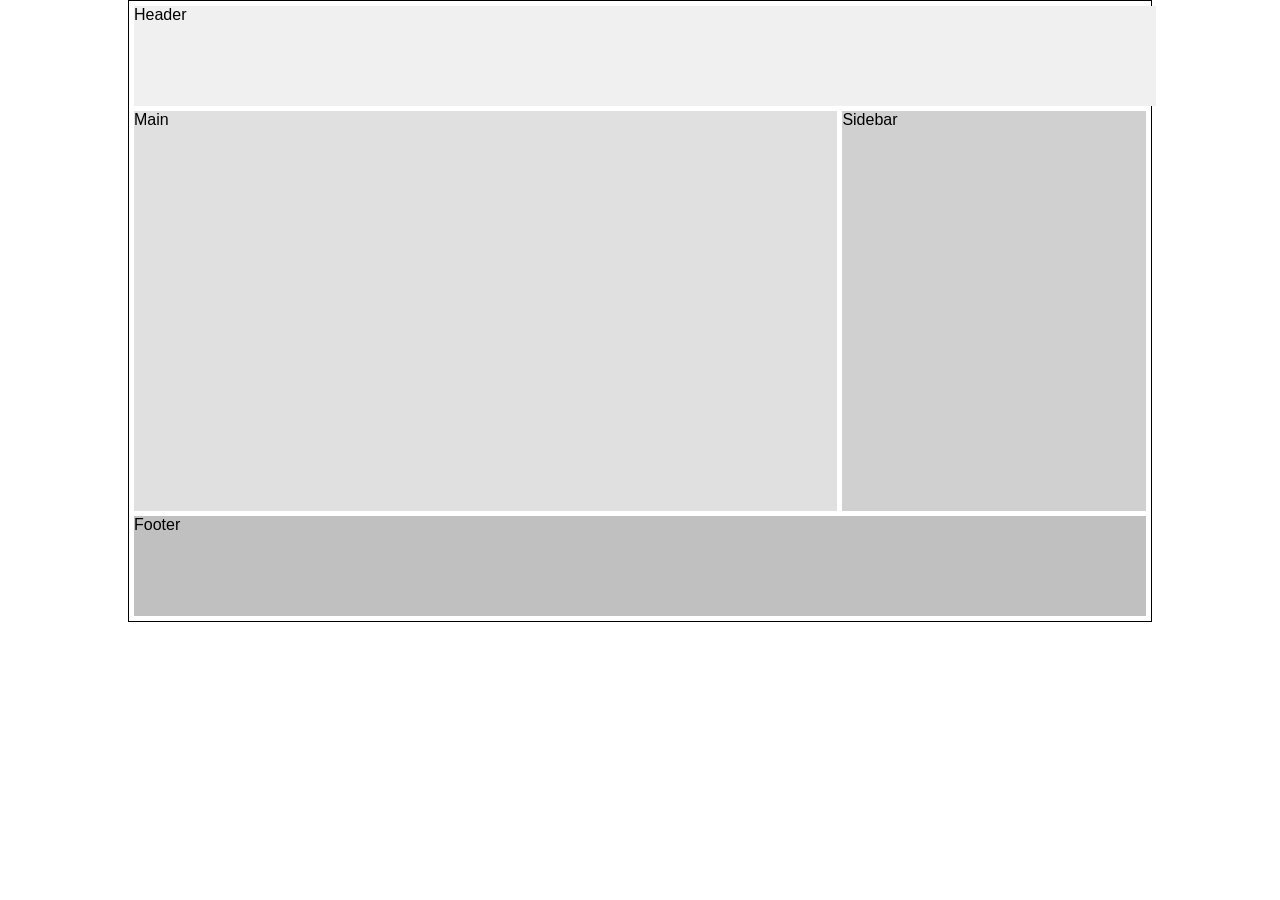
<file: LR_6/task_3/index.html>
<!DOCTYPE html>
<html lang="en">
    <head>
        <meta charset="UTF-8">
        <meta name="viewport" content="width=device-width, initial-scale=1.0">
        <title>Task 3</title>
        <link rel="stylesheet" href="scss/style.css">
    </head>
    <body>
        <div id="fullwrap">
            <div id="header">Header</div>
            <div id="wrap">
                <div id="main">Main</div>
                <div id="sidebar">Sidebar</div>
            </div>
            <div id="footer">Footer</div>
        </div>
    </body>
</html>
</file>
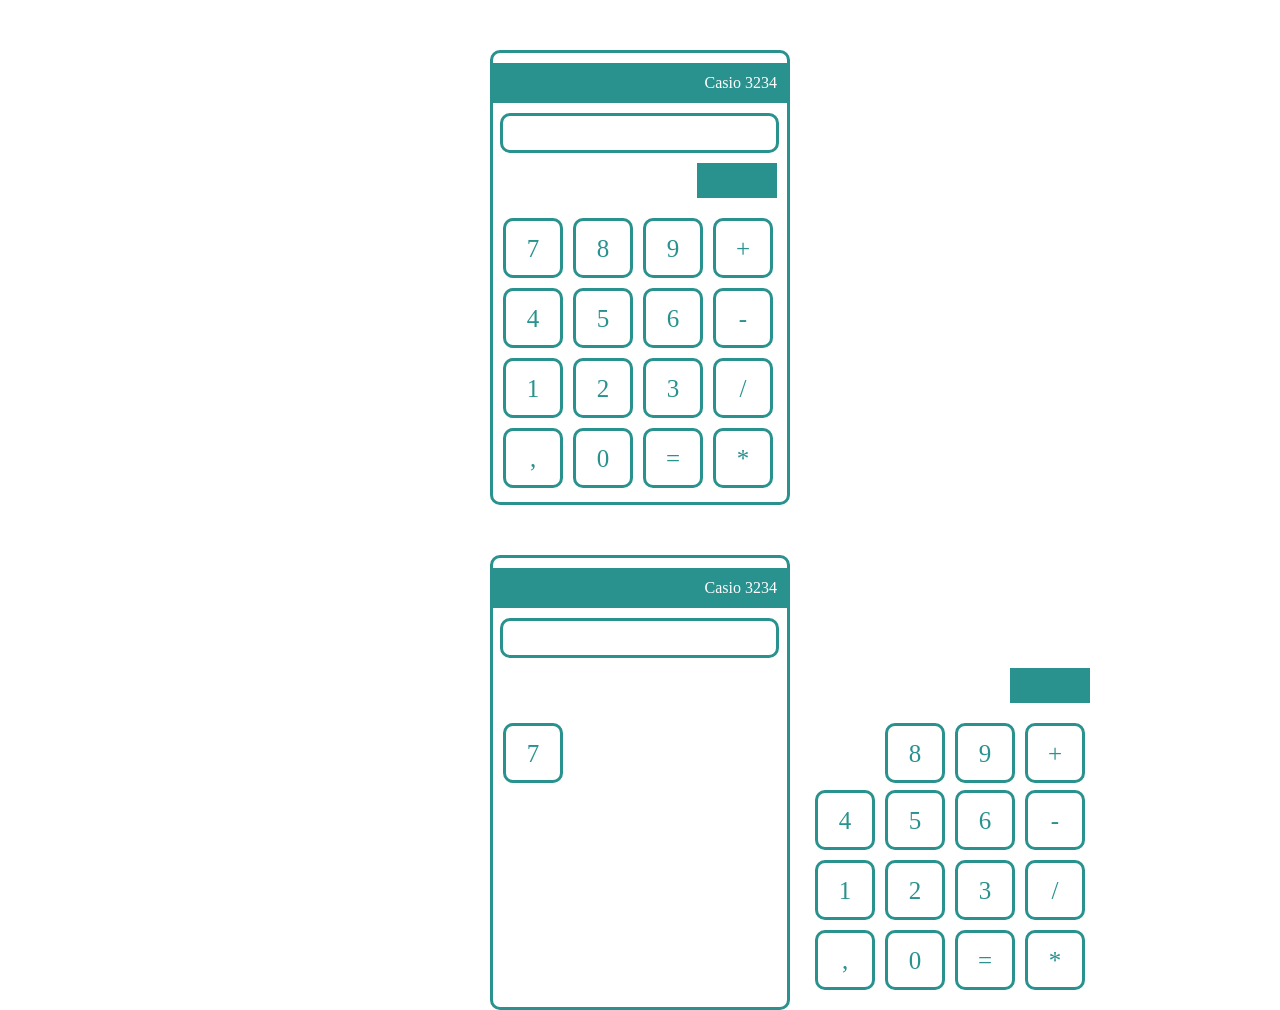
<file: LR_6/task_4/index.html>
<!DOCTYPE html>
<html lang="en">
    <head>
        <meta charset="UTF-8">
        <meta name="viewport" content="width=device-width, initial-scale=1.0">
        <title>task 4</title>
        <link rel="stylesheet" href="style.css">
    </head>
    <body>
        <div class="container">
            <header>
                <p>Casio 3234</p>
            </header>
            <input type="text">
            <div class="sun_panel"></div>
            <div class="num_cont">
                <div class="num">7</div>
                <div class="num">8</div>
                <div class="num">9</div>
                <div class="num">+</div>
                <div class="num">4</div>
                <div class="num">5</div>
                <div class="num">6</div>
                <div class="num">-</div>
                <div class="num">1</div>
                <div class="num">2</div>
                <div class="num">3</div>
                <div class="num">/</div>
                <div class="num">,</div>
                <div class="num">0</div>
                <div class="num">=</div>
                <div class="num">*</div>
            </div>
        </div>
        <div class="container2">
            <header>
                <p>Casio 3234</p>
            </header>
            <input type="text">
            <div class="sun_panel"></div>
            <div class="num_cont">
                <div class="num">7</div>
                <div class="num">8</div>
                <div class="num">9</div>
                <div class="num">+</div>
                <div class="num">4</div>
                <div class="num">5</div>
                <div class="num">6</div>
                <div class="num">-</div>
                <div class="num">1</div>
                <div class="num">2</div>
                <div class="num">3</div>
                <div class="num">/</div>
                <div class="num">,</div>
                <div class="num">0</div>
                <div class="num">=</div>
                <div class="num">*</div>
            </div>
        </div>
    </body>
</html>
</file>
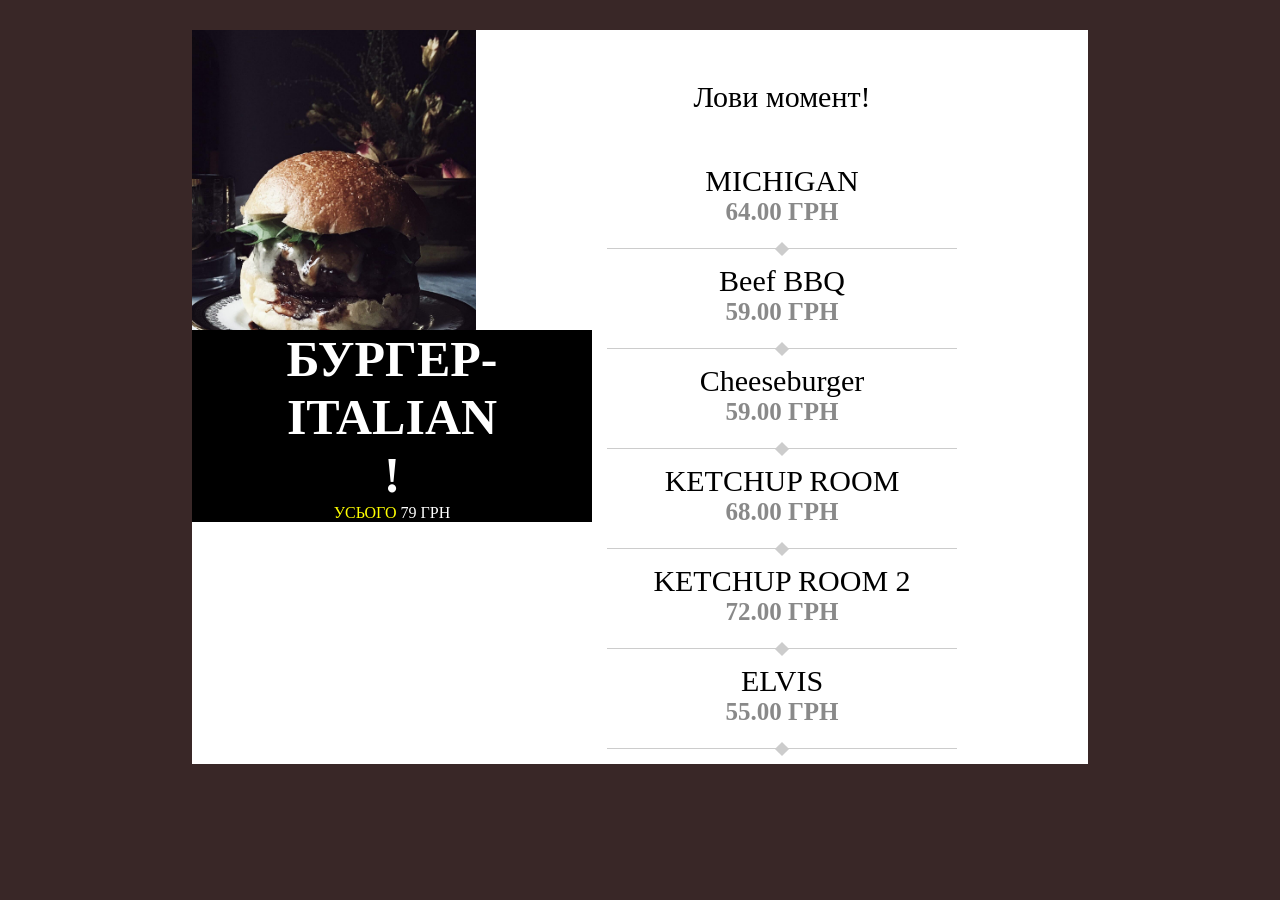
<file: LR_6/task_5/index.html>
<!DOCTYPE html>
<html lang="en">
<head>
    <meta charset="UTF-8">
    <meta name="viewport" content="width=device-width, initial-scale=1.0">
    <title>Task 5</title>
    <link rel="stylesheet" href="style.css">
</head>
<body>
    <div class="container">
        <main>
            <div class="photo_side">
                <img src="img/burger.jpeg" alt="burger photo">
                <div class="text_block">
                    <h1>БУРГЕР-ITALIAN <br> !</h1>
                    <p><span>УСЬОГО </span>79 ГРН</p>
                </div>
            </div>
            <div class="text_side">
                <p class="text_moment">Лови момент!</p>
                <div class="text_block2">
                    <div class="text_container"><p>MICHIGAN <span>64.00 ГРН</span></p></div>
                    <div class="text_container"><p>Beef BBQ <span>59.00 ГРН</span></p></div>
                    <div class="text_container"><p>Cheeseburger <span>59.00 ГРН</span></p></div>
                    <div class="text_container"><p>KETCHUP ROOM <span>68.00 ГРН</span></p></div>
                    <div class="text_container"><p>KETCHUP ROOM 2 <span>72.00 ГРН</span></p></div>
                    <div class="text_container"><p>ELVIS <span>55.00 ГРН</span></p></div>
                </div>
            </div>
        </main>
        <button><a href="">ВСЕ МЕНЮ</a></button>
    </div>
</body>
</html>
</file>
<file: style.css>
* {
    margin: 0;
    padding: 0;
    box-sizing: border-box;
}

.container-page {
    max-width: 100%;
    display: flex;
}

.sidebar-left {
    width: 25%;
    background-color: #3a5e90;
    display: flex;
    flex-direction: column;
}

.photo-main {
    width: 200px;
    height: 200px;
    overflow: hidden;
    border-radius: 50%;
    margin-top: 30px;
    margin: 0 auto;
}

.photo-main img {
    display: block;
    width: 100%;
}

.details-info h3,
.details-info p,
.interests-section h3,
.interests-section p {
    margin-left: 30px;
    color: white;
}

.languages-section .lang-text-box {
    display: flex;
    flex-direction: column;
}

.languages-section .lang-item {
    margin-left: 30px;
    color: white;
    display: flex;
    justify-content: space-around;
}

.separator {
    width: 93.5%;
    margin-left: 30px;
    background: white;
    height: 2px;
    margin-bottom: 15px;
    margin-top: 15px;
}

.main-content {
    width: 75%;
    padding-left: 10px;
    display: flex;
    flex-direction: column;
}

.experience-section .exp-text,
.education-section .edu-text,
.courses-section .course-text,
.skills-section .skill-text {
    display: flex;
    justify-content: space-between;
    padding-right: 30px;
}

.main-content h1,
.main-content h3,
.main-content h2,
.main-content p {
    margin-left: 30px;
}

.main-content h1 {
    margin-top: 20px;
}

.main-content .separator {
    width: 93.5%;
    margin-left: 30px;
    background: lightgray;
    height: 2px;
    margin-bottom: 15px;
    margin-top: 15px;
}

.navbar {
    width: 100%;
    height: 70px;
    display: flex;
    justify-content: space-around;
    align-items: center;
}

.navbar a {
    color: black;
    font-size: 25px;
    text-decoration: none;
}

.navbar button {
    color: black;
    font-size: 25px;
    background: white;
    border: 1px solid black;
    padding-right: 20px;
    padding-top: 10px;
    padding-bottom: 10px;
    border-radius: 50px;
    transition: background-color 0.3s ease;
}

.navbar button:hover {
    background-color: #2c82c9;
    color: white;
}

.text-header {
    margin-top: 30px;
    margin-left: 30px;
    color: white;
}

p, h1, h2, h3 {
    font-family: "Roboto", serif;
}

ul, ol {
    margin-left: 50px;
}
</file>
<file: LR_2/style.css>
* {
    margin: 0;
    padding: 0;
    box-sizing: border-box;
}

.container-page {
    max-width: 100%;
    display: flex;
}

.sidebar-left {
    width: 25%;
    background-color: #3a5e90;
    display: flex;
    flex-direction: column;
}

.photo-main {
    width: 200px;
    height: 200px;
    overflow: hidden;
    border-radius: 50%;
    margin-top: 30px;
    margin: 0 auto;
}

.photo-main img {
    display: block;
    width: 100%;
}

.details-info h3,
.details-info p,
.interests-section h3,
.interests-section p {
    margin-left: 30px;
    color: white;
}

.languages-section .lang-text-box {
    display: flex;
    flex-direction: column;
}

.languages-section .lang-item {
    margin-left: 30px;
    color: white;
    display: flex;
    justify-content: space-around;
}

.separator {
    width: 93.5%;
    margin-left: 30px;
    background: white;
    height: 2px;
    margin-bottom: 15px;
    margin-top: 15px;
}

.main-content {
    width: 75%;
    padding-left: 10px;
    display: flex;
    flex-direction: column;
}

.experience-section .exp-text,
.education-section .edu-text,
.courses-section .course-text,
.skills-section .skill-text {
    display: flex;
    justify-content: space-between;
    padding-right: 30px;
}

.main-content h1,
.main-content h3,
.main-content h2,
.main-content p {
    margin-left: 30px;
}

.main-content h1 {
    margin-top: 20px;
}

.main-content .separator {
    width: 93.5%;
    margin-left: 30px;
    background: lightgray;
    height: 2px;
    margin-bottom: 15px;
    margin-top: 15px;
}

.navbar {
    width: 100%;
    height: 70px;
    display: flex;
    justify-content: space-around;
    align-items: center;
}

.navbar a {
    color: black;
    font-size: 25px;
    text-decoration: none;
}

.navbar button {
    color: black;
    font-size: 25px;
    background: white;
    border: 1px solid black;
    padding-right: 20px;
    padding-top: 10px;
    padding-bottom: 10px;
    border-radius: 50px;
    transition: background-color 0.3s ease;
}

.navbar button:hover {
    background-color: #2c82c9;
    color: white;
}

.text-header {
    margin-top: 30px;
    margin-left: 30px;
    color: white;
}

p, h1, h2, h3 {
    font-family: "Roboto", serif;
}

ul, ol {
    margin-left: 50px;
}
</file>
<file: LR_9/css/style.css>
* {
    margin: 0;
    padding: 0;
    box-sizing: border-box;
    font-family: "Raleway", sans-serif;
}

body {
    color: #333;
}

.container {
    width: 80%;
    margin: 0 auto;
    text-align: center;
}

header {
    display: flex;
    justify-content: space-between;
    align-items: center;
    padding: 20px 0;
}

.logo {
    font-size: 24px;
    font-weight: 700;
    color: #1e90ff;
}

nav a {
    margin-left: 20px;
    text-decoration: none;
    color: #999;
    font-size: 16px;
}

nav a:hover {
    color: #333;
}

.hero {
    position: relative;
    height: 400px;
    background: url("../img/jumbotron.jpg") no-repeat center/cover;
    display: flex;
    flex-direction: column;
    justify-content: center;
    align-items: center;
    color: #fff;
    text-align: center;
}

.hero h1 {
    font-size: 48px;
    font-weight: 700;
    margin-bottom: 20px;
}

.btn {
    background-color: #ff69b4;
    color: #fff;
    padding: 10px 20px;
    border-radius: 20px;
    text-decoration: none;
    font-size: 16px;
}

.btn:hover {
    background-color: #ff1493;
}

.services {
    padding: 50px 0;
}

.services h2 {
    font-size: 32px;
    margin-bottom: 40px;
}

.service-grid {
    display: flex;
    justify-content: space-between;
    gap: 20px;
}

.service-item {
    flex: 1;
    text-align: center;
}

.service-item img {
    width: 50px;
    margin-bottom: 20px;
}

.service-item p {
    color: #999;
    font-size: 14px;
    line-height: 1.5;
}

.blog {
    padding: 50px 0;
    background-color: #f9f9f9;
}

.blog .container {
    width: 80%;
}

.blog h2 {
    font-size: 32px;
    margin-bottom: 40px;
}

.blog-grid {
    display: flex;
    flex-direction: column;
    gap: 20px;
}

.blog-post {
    display: flex;
    justify-content: space-between;
    flex: 1;
    text-align: left;
}

.blog-img {
    width: 50%;
    height: 50%;
    object-fit: cover;
    margin-bottom: 15px;
}

.blog-post .date {
    color: #999;
    font-size: 14px;
    margin-bottom: 10px;
}

.blog-post h3 {
    font-size: 18px;
    margin-bottom: 10px;
}

.blog-post p {
    width: 80%;
    color: #666;
    font-size: 14px;
    line-height: 1.5;
}

.about {
    padding: 50px 0;
}

.about h2 {
    font-size: 32px;
    margin-bottom: 40px;
}

.about-content {
    display: flex;
    align-items: center;
    gap: 30px;
}

.about-content img {
    width: 50%;
    height: 300px;
    object-fit: cover;
}

.about-content p {
    flex: 1;
    color: #666;
    font-size: 16px;
    line-height: 1.5;
    text-align: left;
}

footer {
    background-color: #2f4f4f;
    color: #fff;
    padding: 30px 0;
    text-align: center;
}

footer .logo {
    color: #1e90ff;
    margin-bottom: 20px;
}

footer a {
    color: #ccc;
    margin: 0 10px;
    text-decoration: none;
    font-size: 14px;
}

footer a:hover {
    color: #fff;
}

footer p {
    margin-top: 20px;
    font-size: 12px;
    color: #999;
}
</file>
<file: PR_1/style.css>
* {
    margin: 0;
    padding: 0;
    box-sizing: border-box;
}

.container-page {
    max-width: 100%;
    display: flex;
}

.sidebar-left {
    width: 25%;
    background-color: #3a5e90;
    display: flex;
    flex-direction: column;
}

.photo-main {
    width: 200px;
    height: 200px;
    overflow: hidden;
    border-radius: 50%;
    margin-top: 30px;
    margin: 0 auto;
}

.photo-main img {
    display: block;
    width: 100%;
}

.details-info h3,
.details-info p,
.interests-section h3,
.interests-section p {
    margin-left: 30px;
    color: white;
}

.languages-section .lang-text-box {
    display: flex;
    flex-direction: column;
}

.languages-section .lang-item {
    margin-left: 30px;
    color: white;
    display: flex;
    justify-content: space-around;
}

.separator {
    width: 93.5%;
    margin-left: 30px;
    background: white;
    height: 2px;
    margin-bottom: 15px;
    margin-top: 15px;
}

.main-content {
    width: 75%;
    padding-left: 10px;
    display: flex;
    flex-direction: column;
}

.experience-section .exp-text,
.education-section .edu-text,
.courses-section .course-text,
.skills-section .skill-text {
    display: flex;
    justify-content: space-between;
    padding-right: 30px;
}

.main-content h1,
.main-content h3,
.main-content h2,
.main-content p {
    margin-left: 30px;
}

.main-content h1 {
    margin-top: 20px;
}

.main-content .separator {
    width: 93.5%;
    margin-left: 30px;
    background: lightgray;
    height: 2px;
    margin-bottom: 15px;
    margin-top: 15px;
}

.navbar {
    width: 100%;
    height: 70px;
    display: flex;
    justify-content: space-around;
    align-items: center;
}

.navbar a {
    color: black;
    font-size: 25px;
    text-decoration: none;
}

.navbar button {
    color: black;
    font-size: 25px;
    background: white;
    border: 1px solid black;
    padding-right: 20px;
    padding-top: 10px;
    padding-bottom: 10px;
    border-radius: 50px;
    transition: background-color 0.3s ease;
}

.navbar button:hover {
    background-color: #2c82c9;
    color: white;
}

.text-header {
    margin-top: 30px;
    margin-left: 30px;
    color: white;
}

p, h1, h2, h3 {
    font-family: "Roboto", serif;
}

ul, ol {
    margin-left: 50px;
}
</file>
<file: PR_4/css/style.css>
.circle {
    width: 200px;
    height: 200px;
    border-radius: 50%;
    
    border: 30px solid blue;
    
    box-shadow: inset 0 0 0 30px yellow;
    
    background-color: white;
    
    /* Центрування тексту */
    display: flex;
    justify-content: center;
    align-items: center;
    
    font-family: Arial, sans-serif;
    font-size: 40px;
    font-weight: bold;
    color: black;
}
</file>
<file: LR_5/css/style.css>
.container {
    width: 200px;
    border: 2px solid rgb(8, 173, 8);
    text-align: center;
    font-family: Arial, sans-serif;
    padding: 10px 0;
}
.header {
    font-size: 20px;
    font-weight: bold;
    color: rgb(8, 173, 8);
    margin-bottom: 10px;
}
.price {
    background-color: rgb(8, 173, 8);
    color: white;
    font-size: 24px;
    font-weight: bold;
    padding: 10px;
}
.options {
    list-style: none;
    padding: 0;
    margin: 0;
    color: #555;
    margin-bottom: 10px;
}
.options li {
    height: 35px;
    display: flex;
    justify-content: center;
    align-items: center;
}
.options li:nth-child(2),
.options li:nth-child(4),
.options li:nth-child(6) {
    background-color: #f0f0f0;
}
button {
    background-color: white;
    color: rgb(8, 173, 8);
    border: 2px solid rgb(8, 173, 8);
    padding: 8px 20px;
    font-size: 16px;
    cursor: pointer;
}
button:hover {
    background-color: rgb(8, 173, 8);
    color: white;
}

.next_task_href{
    font-size: 30px;
    text-decoration: none;
    color: #db3012;
}
</file>
<file: LR_5/css/t1.css>
/* table {
    width: 100%;
    max-width: 650px;
    border-collapse: collapse;
    font-family: Arial, sans-serif;
    margin: 20px 0;
}
th, td {
    border: 1px solid #ffffff;
    padding: 10px;
    text-align: center;
}
th {
    background-color: #6aaff5;
    color: white;
    font-weight: bold;
}
tr {
    background-color: #c1dffd;
}

tr td:nth-child(1){
    background-color: #6aaff5;
    color: white;
} */

.table-container {
    width: 100%;
    max-width: 650px;
    font-family: Arial, sans-serif;
    margin: 20px 0;
}
.row {
    display: block;
    overflow: hidden;
    min-height: 40px;
    line-height: 40px;
}
.cell {
    width: 20%;
    float: left;
    border: 1px solid #ccc;
    text-align: center;
    box-sizing: border-box;
}
.header .cell {
    background-color: #63a9f0; 
    color: white;
    font-weight: bold;
}

.row:not(.header) {
    background-color: #cee6ff;
}
.row .cell:nth-child(1){
    background-color: #63a9f0; 
    color: white;
}
.next_task_href{
    font-size: 30px;
    text-decoration: none;
    color: #db3012;
}
</file>
<file: LR_5/css/t2.css>
/* table {
    width: 100%;
    max-width: 500px;
    border-collapse: collapse;
    font-family: Arial, sans-serif;
    margin: 20px 0;
}
th, td {
    border: 1px solid #ffffff;
    padding: 10px;
    text-align: center;
}
th {
    font-weight: bold;
}
tr:first-child th {
    background-color: #41da64; 
    color: white;
    font-size: 16px;
}

td:nth-child(odd),
th:nth-child(odd):not(:first-child) {
    background-color: #e8f5e9; 
}
td:nth-child(even),
th:nth-child(even) {
    background-color: #c1e7c4;
}
.name{
    background-color: #e8f5e9;
} */

.table-container {
    width: 100%;
    max-width: 850px;
    font-family: Arial, sans-serif;
    margin: 20px 0;
}
.row {
    display: block;
    overflow: hidden;
    min-height: 40px;
    line-height: 40px;
}
.cell {
    width: 20%;
    float: left;
    border: 1px solid #ffffff;
    text-align: center;
    box-sizing: border-box;
    margin: -1px 0 0 -1px;
}
.header-row {
    background-color: #41da64; /* Зелений фон для заголовка */
    color: white;
    font-weight: bold;
    font-size: 16px;
    text-align: center;
}
.header-row .cell {
    width: 100%; /* Аналог colspan */
    float: none;
    margin: 0;
}
.subheader .cell {
    font-weight: bold;
}
/* Чергування кольорів для стовпців */
.row:not(.header-row) .cell:nth-child(odd) {
    background-color: #e8f5e9; /* Білий фон для непарних стовпців */
}
.row:not(.header-row) .cell:nth-child(even) {
    background-color: #c1e7c4; /* Світло-зелений фон для парних стовпців */
}

.next_task_href{
    font-size: 30px;
    text-decoration: none;
    color: #db3012;
}
</file>
<file: LR_5/css/t3.css>
body {
    font-family: Arial, sans-serif;
    margin: 0;
    padding: 20px;
    display: flex;
    justify-content: center;
    background-color: #f5f5f5;
}

.container {
    overflow: hidden; /* Очищення float */
}

/* Загальний клас для таблиць */
.plan {
    float: left;
    width: 220px;
    margin: 0 15px;
    border-collapse: collapse;
    text-align: center;
    box-shadow: 0 2px 5px rgba(0, 0, 0, 0.1);
    background-color: #fff;
    border-radius: 8px;
}

/* Стилі для заголовків */
.plan .header {
    font-size: 28px;
    font-weight: bold;
    color: white;
    padding: 15px;
    border-top-left-radius: 8px;
    border-top-right-radius: 8px;
}

.tiny .header {
    background-color: #26a69a;
}

.tiny .title {
    background-color: #26a69a;
    color: white;
}

.small .header {
    background-color: #ff9800;
}

.small .title {
    background-color: #ff9800;
    color: white;
}

.medium .header {
    background-color: #d32f2f;
}

.medium .title {
    background-color: #d32f2f;
    color: white;
}

/* Назва плану */
.plan .title {
    font-size: 20px;
    font-weight: bold;
    color: #333;
    padding: 10px;
}

/* Характеристики */
.plan .feature {
    font-size: 14px;
    color: #666;
    padding: 10px 0;
    border-top: 1px dashed #ddd;
}

/* Стилі для комірки з кнопкою */
.plan .button-cell {
    padding: 20px 0;
}

/* Кнопка */
.plan .sign-up-btn {
    padding: 12px 30px;
    border: none;
    cursor: pointer;
    font-size: 16px;
    font-weight: bold;
    color: white;
    border-radius: 5px;
    text-transform: uppercase;
    width: 80%;
    transition: background-color 0.3s;
}

.tiny .sign-up-btn {
    background-color: #26a69a;
}

.tiny .sign-up-btn:hover {
    background-color: #1d8378;
}

.small .sign-up-btn {
    background-color: #ff9800;
}

.small .sign-up-btn:hover {
    background-color: #e68900;
}

.medium .sign-up-btn {
    background-color: #d32f2f;
}

.medium .sign-up-btn:hover {
    background-color: #b52828;
}

.next_task_href{
    font-size: 30px;
    text-decoration: none;
    color: #db3012;
}
</file>
<file: LR_6/task_3/scss/style.css>
* {
  margin: 0;
  padding: 0;
  box-sizing: border-box;
}

body {
  font-family: Arial, sans-serif;
}

#fullwrap {
  width: 80%;
  max-width: 1200px;
  margin: 0 auto;
  border: 1px solid #000;
}
#fullwrap #header {
  width: 100%;
  height: 100px;
  margin: 5px;
  background-color: #f0f0f0;
}
#fullwrap #wrap {
  width: calc(100% - 10px);
  margin: 0 5px;
  overflow: hidden;
}
#fullwrap #wrap #main {
  width: calc(70% - 5px);
  height: 400px;
  float: left;
  margin-right: 5px;
  background-color: #e0e0e0;
}
#fullwrap #wrap #sidebar {
  width: 30%;
  height: 400px;
  float: left;
  background-color: #d0d0d0;
}
#fullwrap #footer {
  width: calc(100% - 10px);
  height: 100px;
  clear: both;
  margin: 5px;
  background-color: #c0c0c0;
}/*# sourceMappingURL=style.css.map */
</file>
<file: LR_6/task_4/style.css>
* {
  margin: 0;
  padding: 0;
  box-sizing: border-box;
}

.container {
  height: 455px;
  width: 300px;
  border: 3px solid rgb(41, 146, 142);
  border-radius: 10px;
  margin: 0 auto;
  margin-top: 50px;
}
.container header {
  background-color: rgb(41, 146, 142);
  color: white;
  width: 100%;
  margin-top: 10px;
  height: 40px;
  text-align: right;
  line-height: 40px;
}
.container header p {
  margin-right: 10px;
}
.container input {
  width: 95%;
  text-align: right;
  margin-left: 6.5px;
  margin-top: 10px;
  height: 40px;
  border-radius: 10px;
  border: 3px solid rgb(41, 146, 142);
  color: rgb(41, 146, 142);
  font-size: 20px;
  margin-bottom: 10px;
}
.container .sun_panel {
  height: 35px;
  width: 80px;
  background-color: rgb(41, 146, 142);
  float: right;
  margin-right: 10px;
}
.container .num_cont {
  margin-top: 55px;
}
.container .num_cont .num {
  width: 60px;
  height: 60px;
  border-radius: 10px;
  border: 3px solid rgb(41, 146, 142);
  text-align: center;
  line-height: 55px;
  float: inline-start;
  margin-left: 10px;
  margin-bottom: 10px;
  color: rgb(41, 146, 142);
  font-size: 25px;
  transition: 0.1s;
}
.container .num_cont .num:hover {
  background: rgb(41, 146, 142);
  color: white;
}

.container2 {
  height: 455px;
  width: 300px;
  border: 3px solid rgb(41, 146, 142);
  border-radius: 10px;
  margin: 0 auto;
  margin-top: 50px;
}
.container2 header {
  background-color: rgb(41, 146, 142);
  color: white;
  width: 100%;
  margin-top: 10px;
  height: 40px;
  text-align: right;
  line-height: 40px;
}
.container2 header p {
  margin-right: 10px;
}
.container2 input {
  width: 95%;
  text-align: right;
  margin-left: 6.5px;
  margin-top: 10px;
  height: 40px;
  border-radius: 10px;
  border: 3px solid rgb(41, 146, 142);
  color: rgb(41, 146, 142);
  font-size: 20px;
  margin-bottom: 10px;
}
.container2 .sun_panel {
  position: absolute;
  left: 1010px;
  height: 35px;
  width: 80px;
  background-color: rgb(41, 146, 142);
  margin-right: 10px;
}
.container2 .num_cont {
  margin-top: 55px;
}
.container2 .num_cont .num {
  position: absolute;
  width: 60px;
  height: 60px;
  border-radius: 10px;
  border: 3px solid rgb(41, 146, 142);
  text-align: center;
  line-height: 55px;
  margin-left: 10px;
  margin-bottom: 10px;
  color: rgb(41, 146, 142);
  font-size: 25px;
  transition: 0.1s;
}
.container2 .num_cont .num:hover {
  background: rgb(41, 146, 142);
  color: white;
}
.container2 .num_cont .num:nth-child(2) {
  left: 875px;
}
.container2 .num_cont .num:nth-child(3) {
  left: 945px;
}
.container2 .num_cont .num:nth-child(4) {
  left: 1015px;
}
.container2 .num_cont .num:nth-child(5) {
  left: 805px;
  top: 790px;
}
.container2 .num_cont .num:nth-child(6) {
  left: 875px;
  top: 790px;
}
.container2 .num_cont .num:nth-child(7) {
  left: 945px;
  top: 790px;
}
.container2 .num_cont .num:nth-child(8) {
  left: 1015px;
  top: 790px;
}
.container2 .num_cont .num:nth-child(9) {
  left: 805px;
  top: 860px;
}
.container2 .num_cont .num:nth-child(10) {
  left: 875px;
  top: 860px;
}
.container2 .num_cont .num:nth-child(11) {
  left: 945px;
  top: 860px;
}
.container2 .num_cont .num:nth-child(12) {
  left: 1015px;
  top: 860px;
}
.container2 .num_cont .num:nth-child(13) {
  left: 805px;
  top: 930px;
}
.container2 .num_cont .num:nth-child(14) {
  left: 875px;
  top: 930px;
}
.container2 .num_cont .num:nth-child(15) {
  left: 945px;
  top: 930px;
}
.container2 .num_cont .num:nth-child(16) {
  left: 1015px;
  top: 930px;
}/*# sourceMappingURL=style.css.map */
</file>
<file: LR_6/task_5/style.css>
* {
  margin: 0;
  padding: 0;
  box-sizing: border-box;
}

body {
  background: #392727;
}

.container {
  width: 100%;
  background: #392727;
  height: 650px;
}
.container main {
  display: flex;
  background: white;
  width: 70%;
  margin: 0 auto;
  margin-top: 30px;
}
.container main .photo_side {
  width: 400px;
}
.container main .photo_side img {
  width: 100%;
}
.container main .photo_side .text_block {
  background: #000;
  color: white;
  position: absolute;
  top: 330px;
  width: 400px;
  text-align: center;
}
.container main .photo_side .text_block span {
  color: yellow;
}
.container main .photo_side .text_block h1 {
  font-size: 50px;
}
.container main .text_side {
  width: 862px;
}
.container main .text_side .text_moment {
  font-size: 30px;
  text-align: center;
  margin-top: 50px;
}
.container main .text_side .text_block2 {
  display: flex;
  flex-wrap: wrap;
  justify-content: space-evenly;
  margin-top: 50px;
}
.container main .text_side .text_block2 .text_container {
  width: 350px;
  height: 100px;
  font-size: 30px;
  text-align: center;
  position: relative;
}
.container main .text_side .text_block2 .text_container span {
  display: block;
  font-size: 25px;
  color: #898989;
  font-weight: bold;
}
.container main .text_side .text_block2 .text_container::before {
  content: "";
  position: absolute;
  bottom: 15px;
  left: 0;
  width: 100%;
  height: 1px;
  background: #ccc;
  z-index: 1;
}
.container main .text_side .text_block2 .text_container::after {
  content: "";
  position: absolute;
  bottom: 10px;
  left: 50%;
  transform: translateX(-50%) rotate(45deg);
  width: 10px;
  height: 10px;
  background: #ccc;
  z-index: 2;
}
.container button {
  background: #000;
  padding: 20px;
  border: none;
  margin-top: 10px;
  margin-left: 1421px;
}
.container button a {
  color: white;
  text-decoration: none;
  font-size: 20px;
  padding: 30px;
}/*# sourceMappingURL=style.css.map */
</file>
